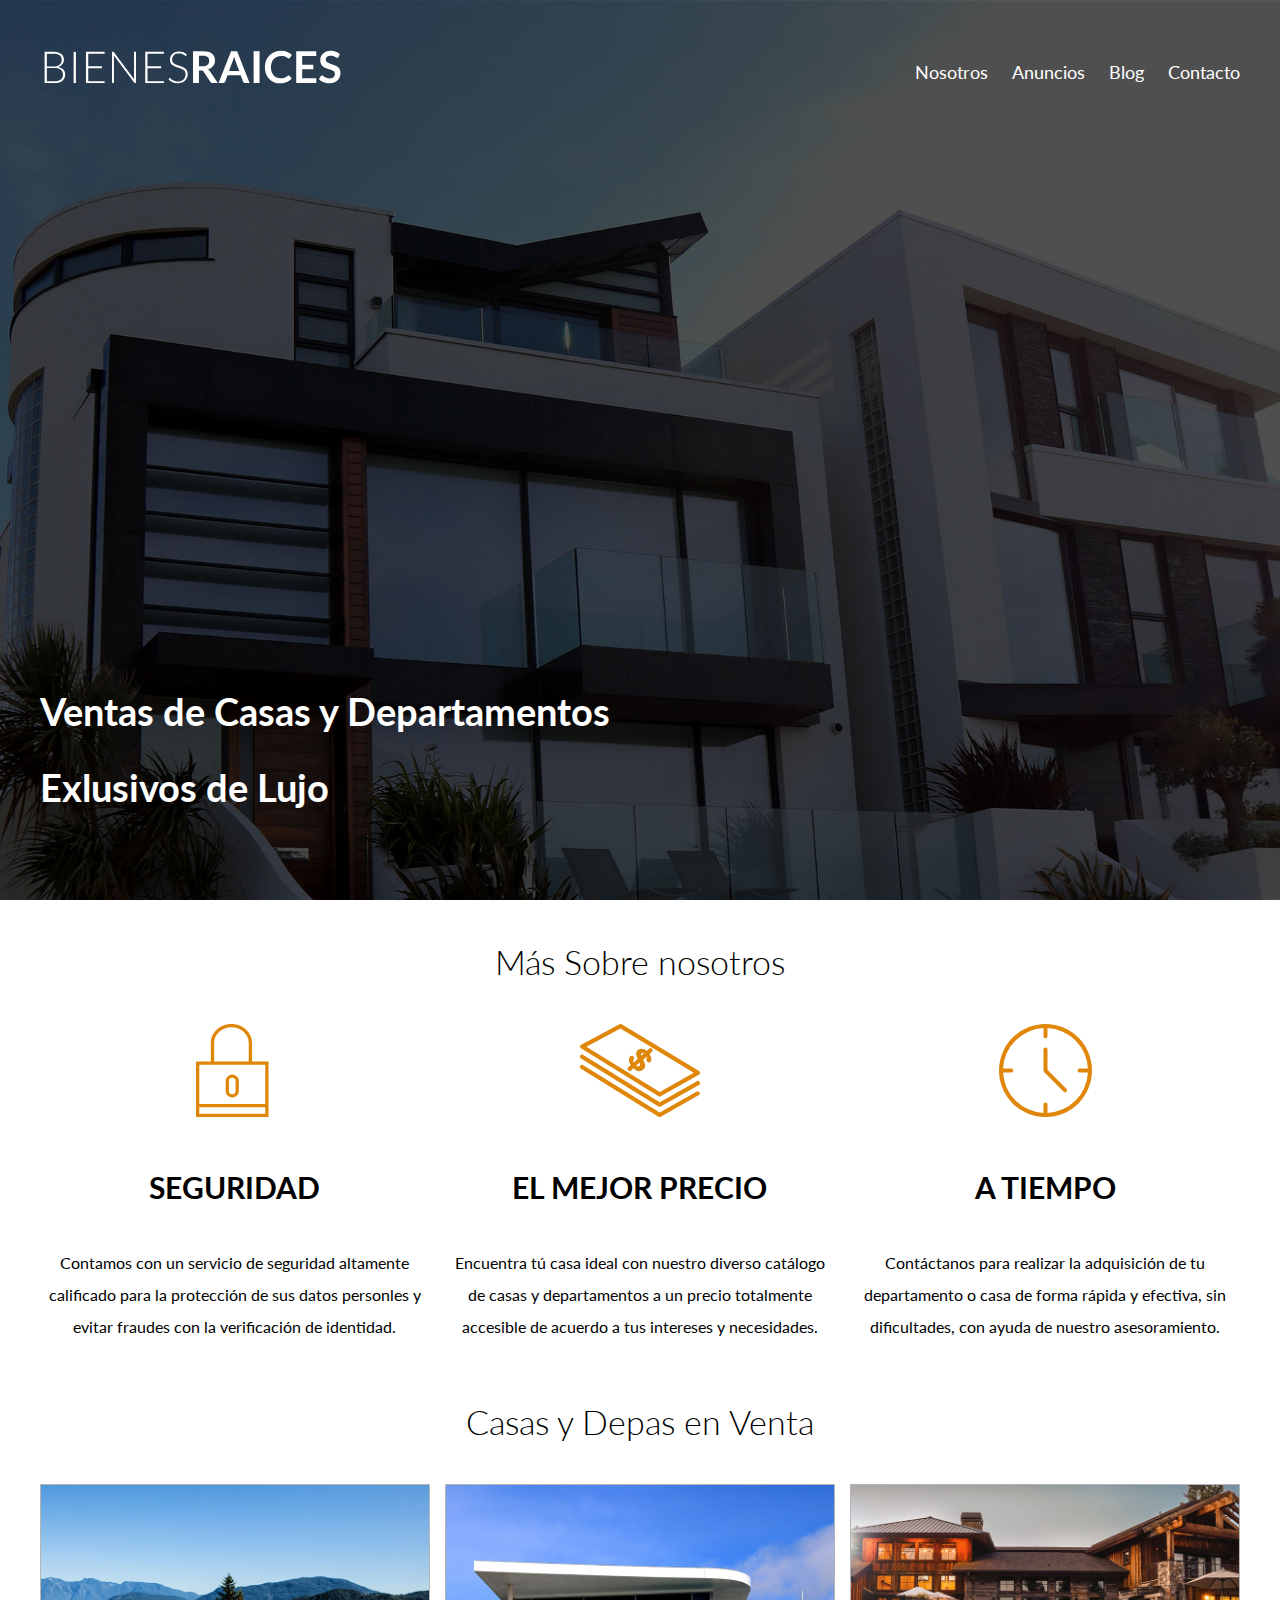
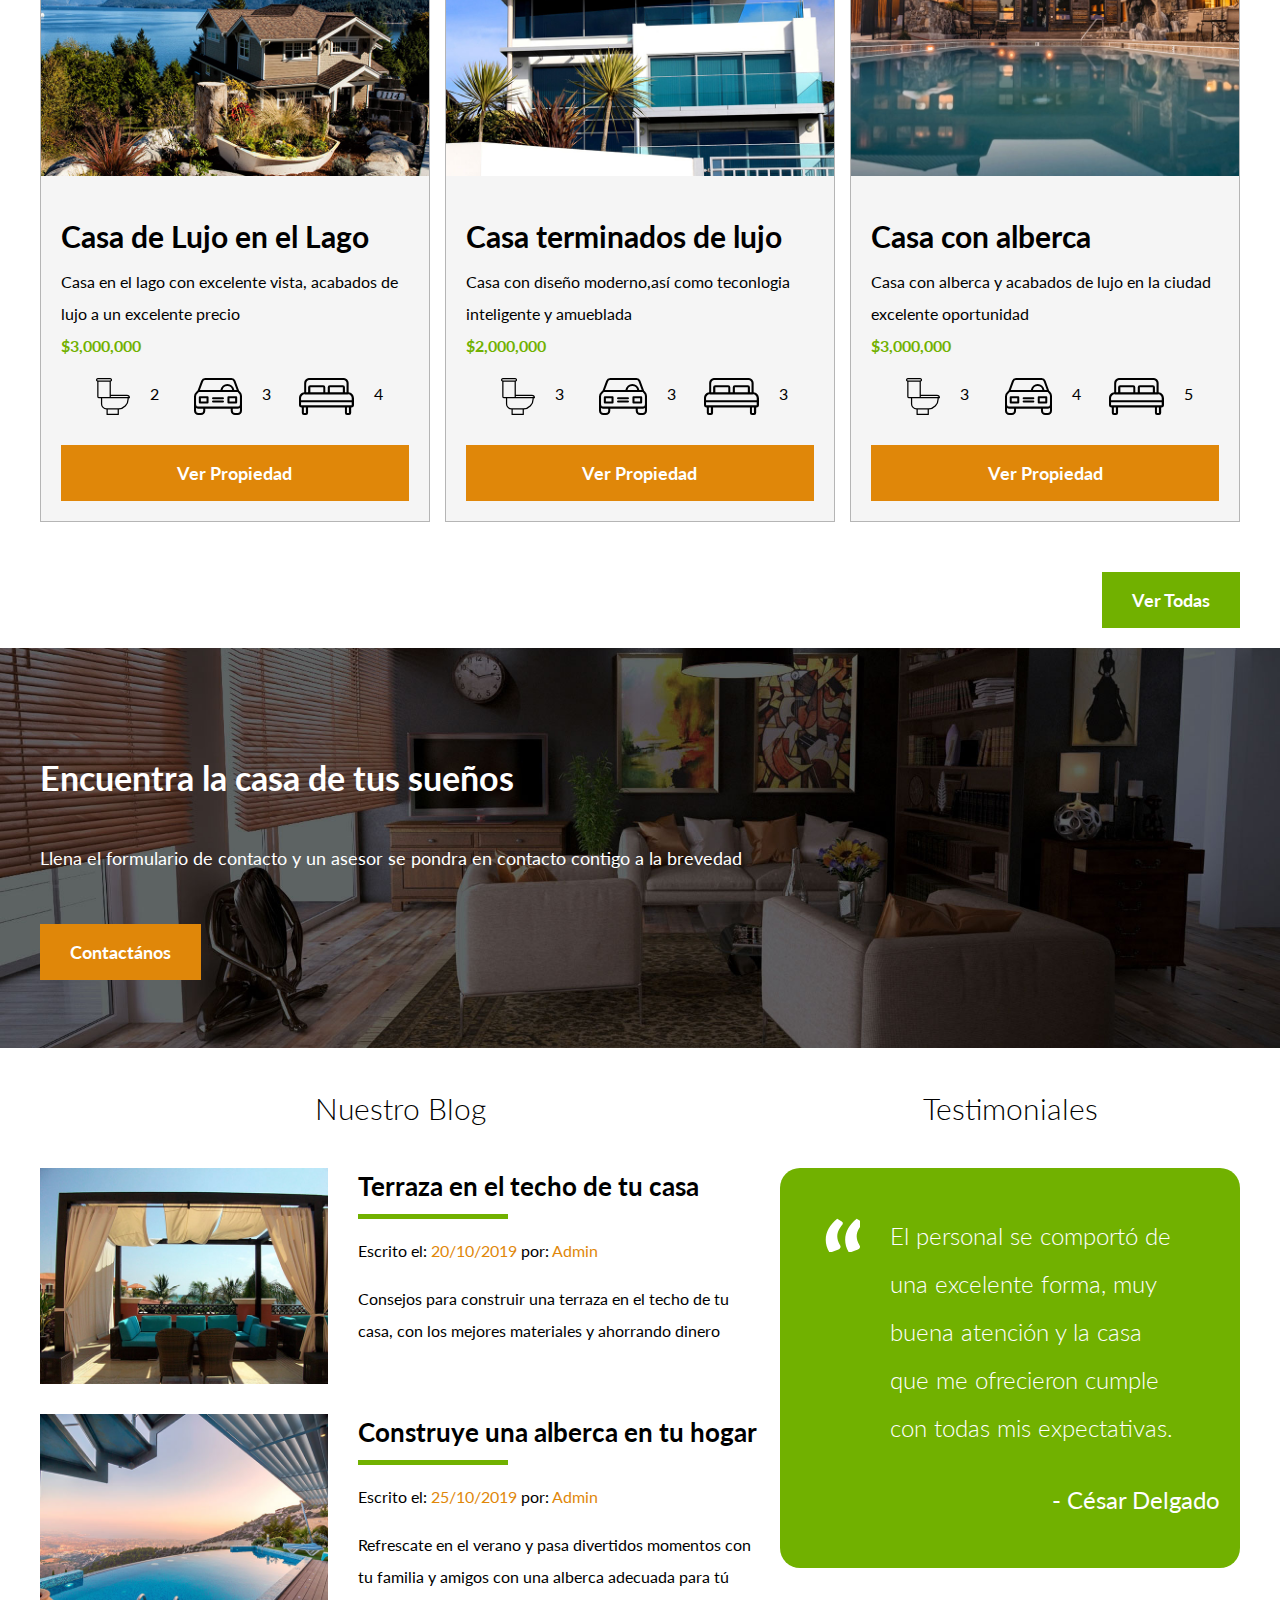
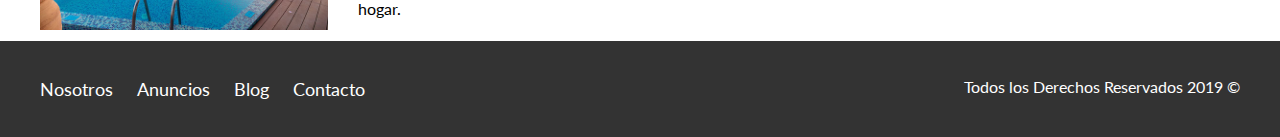
<file: index.html>
<!DOCTYPE html>
<html lang="en">

<head>
	<meta charset="UTF-8">
	<meta name="viewport" content="width=device-width, initial-scale=1.0">
	<meta http-equiv="X-UA-Compatible" content="ie=edge">
	<title>Bienes Raices</title>
	<link rel="preconnect" href="https://fonts.gstatic.com">
	<link href="https://fonts.googleapis.com/css2?family=Lato:wght@300;400;700;900&display=swap" rel="stylesheet">
	<link rel="stylesheet" href="css/normalize.css">
	<link rel="stylesheet" href="css/styles.css">
</head>

<body>

	<header class="site-header inicio">
		<div class="contenedor contenido-header">
			<div class="barra">
				<a href="index.html">
					<img src="img/logo.svg" alt="Logotipo de Bienes Raices">
				</a>

				<nav class="navegacion">
					<a href="nosotros.html">Nosotros</a>
					<a href="anuncios.html">Anuncios</a>
					<a href="blog.html">Blog</a>
					<a href="contacto.html">Contacto</a>
				</nav>
			</div>
			<h1>Ventas de Casas y Departamentos Exlusivos de Lujo</h1>
		</div> <!-- Contenedor -->
	</header>

	<section class="contenedor seccion">
		<h2 class="fw-300 centrar-texto">Más Sobre nosotros</h2>
		<div class="iconos-nosotros">
			<div class="icono">
				<img src="img/icono1.svg" alt="Icono Seguridad">
				<h3>Seguridad</h3>
				<p>Contamos con un servicio de seguridad altamente calificado para la protección de sus datos personles
					y evitar fraudes con la verificación de identidad.</p>
			</div>

			<div class="icono">
				<img src="img/icono2.svg" alt="Icono Mejor Precio">
				<h3>El mejor precio</h3>
				<p>Encuentra tú casa ideal con nuestro diverso catálogo de casas y departamentos a un precio totalmente
					accesible de acuerdo a tus intereses y necesidades.</p>
			</div>

			<div class="icono">
				<img src="img/icono3.svg" alt="Icono a Tiempo">
				<h3>A tiempo</h3>
				<p>Contáctanos para realizar la adquisición de tu departamento o casa de forma rápida y efectiva, sin
					dificultades, con ayuda de nuestro asesoramiento.</p>
			</div>
		</div>
	</section>

	<main class="seccion contenedor">
		<h2 class="fw-300 centrar-texto">Casas y Depas en Venta</h2>
		<div class="contenedor-anuncios">
			<div class="anuncio">
				<img src="img/anuncio1.jpg" alt="Anuncio casa en el lago">
				<div class="contenido-anuncio">
					<h3>Casa de Lujo en el Lago</h3>
					<p>Casa en el lago con excelente vista, acabados de lujo a un excelente precio</p>
					<p class="precio">$3,000,000</p>

					<ul class="iconos-caracteristicas">
						<li>
							<img src="img/icono_wc.svg" alt="icono wc">
							<p>2</p>
						</li>
						<li>
							<img src="img/icono_estacionamiento.svg" alt="icono autos">
							<p>3</p>
						</li>
						<li>
							<img src="img/icono_dormitorio.svg" alt="icono habitaciones">
							<p>4</p>
						</li>
					</ul>

					<a href="anuncio.html" class="boton boton-amarillo d-block">Ver Propiedad</a>
				</div>
			</div>

			<div class="anuncio">
				<img src="img/anuncio2.jpg" alt="Anuncio casa terminados de lujo">
				<div class="contenido-anuncio">
					<h3>Casa terminados de lujo</h3>
					<p>Casa con diseño moderno,así como teconlogia inteligente y amueblada</p>
					<p class="precio">$2,000,000</p>
					<ul class="iconos-caracteristicas">
						<li>
							<img src="img/icono_wc.svg" alt="icono wc">
							<p>3</p>
						</li>
						<li>
							<img src="img/icono_estacionamiento.svg" alt="icono autos">
							<p>3</p>
						</li>
						<li>
							<img src="img/icono_dormitorio.svg" alt="icono habitaciones">
							<p>3</p>
						</li>
					</ul>

					<a href="anuncio.html" class="boton boton-amarillo d-block">Ver Propiedad</a>
				</div>
			</div>

			<div class="anuncio">
				<img src="img/anuncio3.jpg" alt="Anuncio casa con alberca">
				<div class="contenido-anuncio">
					<h3>Casa con alberca</h3>
					<p>Casa con alberca y acabados de lujo en la ciudad excelente oportunidad</p>
					<p class="precio">$3,000,000</p>
					<ul class="iconos-caracteristicas">
						<li>
							<img src="img/icono_wc.svg" alt="icono wc">
							<p>3</p>
						</li>
						<li>
							<img src="img/icono_estacionamiento.svg" alt="icono autos">
							<p>4</p>
						</li>
						<li>
							<img src="img/icono_dormitorio.svg" alt="icono habitaciones">
							<p>5</p>
						</li>
					</ul>

					<a href="anuncio.html" class="boton boton-amarillo d-block">Ver Propiedad</a>
				</div>
			</div>
		</div>
		<div class="ver-todas">
			<a href="anuncios.html" class="boton boton-verde">Ver Todas</a>
		</div>
	</main>

	<section class="imagen-contacto">
		<div class="contenedor contenido-contacto">
			<h2>Encuentra la casa de tus sueños</h2>
			<p>Llena el formulario de contacto y un asesor se pondra en contacto contigo a la brevedad</p>
			<a href="contacto.html" class="boton boton-amarillo">Contactános</a>
		</div>
	</section>

	<div class="seccion-inferior contenedor">
		<section class="blog">
			<h3 class="centrar-texto fw-300">Nuestro Blog</h3>

			<article class="entrada-blog">
				<div class="imagen">
					<img src="img/blog1.jpg" alt="Entrada de blog">
				</div>
				<div class="texto-entrada">
					<a href="entrada.html">
						<h4>Terraza en el techo de tu casa</h4>
					</a>
					<p>Escrito el: <span> 20/10/2019 </span> por: <span> Admin </span> </p>
					<p>Consejos para construir una terraza en el techo de tu casa, con los mejores materiales y
						ahorrando dinero</p>
				</div>
			</article>

			<article class="entrada-blog">
				<div class="imagen">
					<img src="img/blog2.jpg" alt="Entrada de blog">
				</div>
				<div class="texto-entrada">
					<a href="entrada.html">
						<h4>Construye una alberca en tu hogar</h4>
					</a>
					<p>Escrito el: <span> 25/10/2019 </span> por: <span>Admin</span> </p>
					<p>Refrescate en el verano y pasa divertidos momentos con tu familia y amigos con una alberca
						adecuada para tú hogar.</p>
				</div>
			</article>
		</section>

		<section class="testimoniales">
			<h3 class="centrar-texto fw-300">Testimoniales</h3>
			<div class="testimonial">
				<blockquote>
					El personal se comportó de una excelente forma, muy buena atención y la casa que me ofrecieron
					cumple con todas mis expectativas.
				</blockquote>
				<p>- César Delgado</p>
			</div>
		</section>
	</div>

	<footer class="site-footer seccion">
		<div class="contenedor contenedor-footer">
			<nav class="navegacion">
				<a href="nosotros.html">Nosotros</a>
				<a href="anuncios.html">Anuncios</a>
				<a href="blog.html">Blog</a>
				<a href="contacto.html">Contacto</a>
			</nav>
			<p class="copy-right">Todos los Derechos Reservados 2019 &COPY;</p>
		</div>
	</footer>

</body>

</html>
</file>
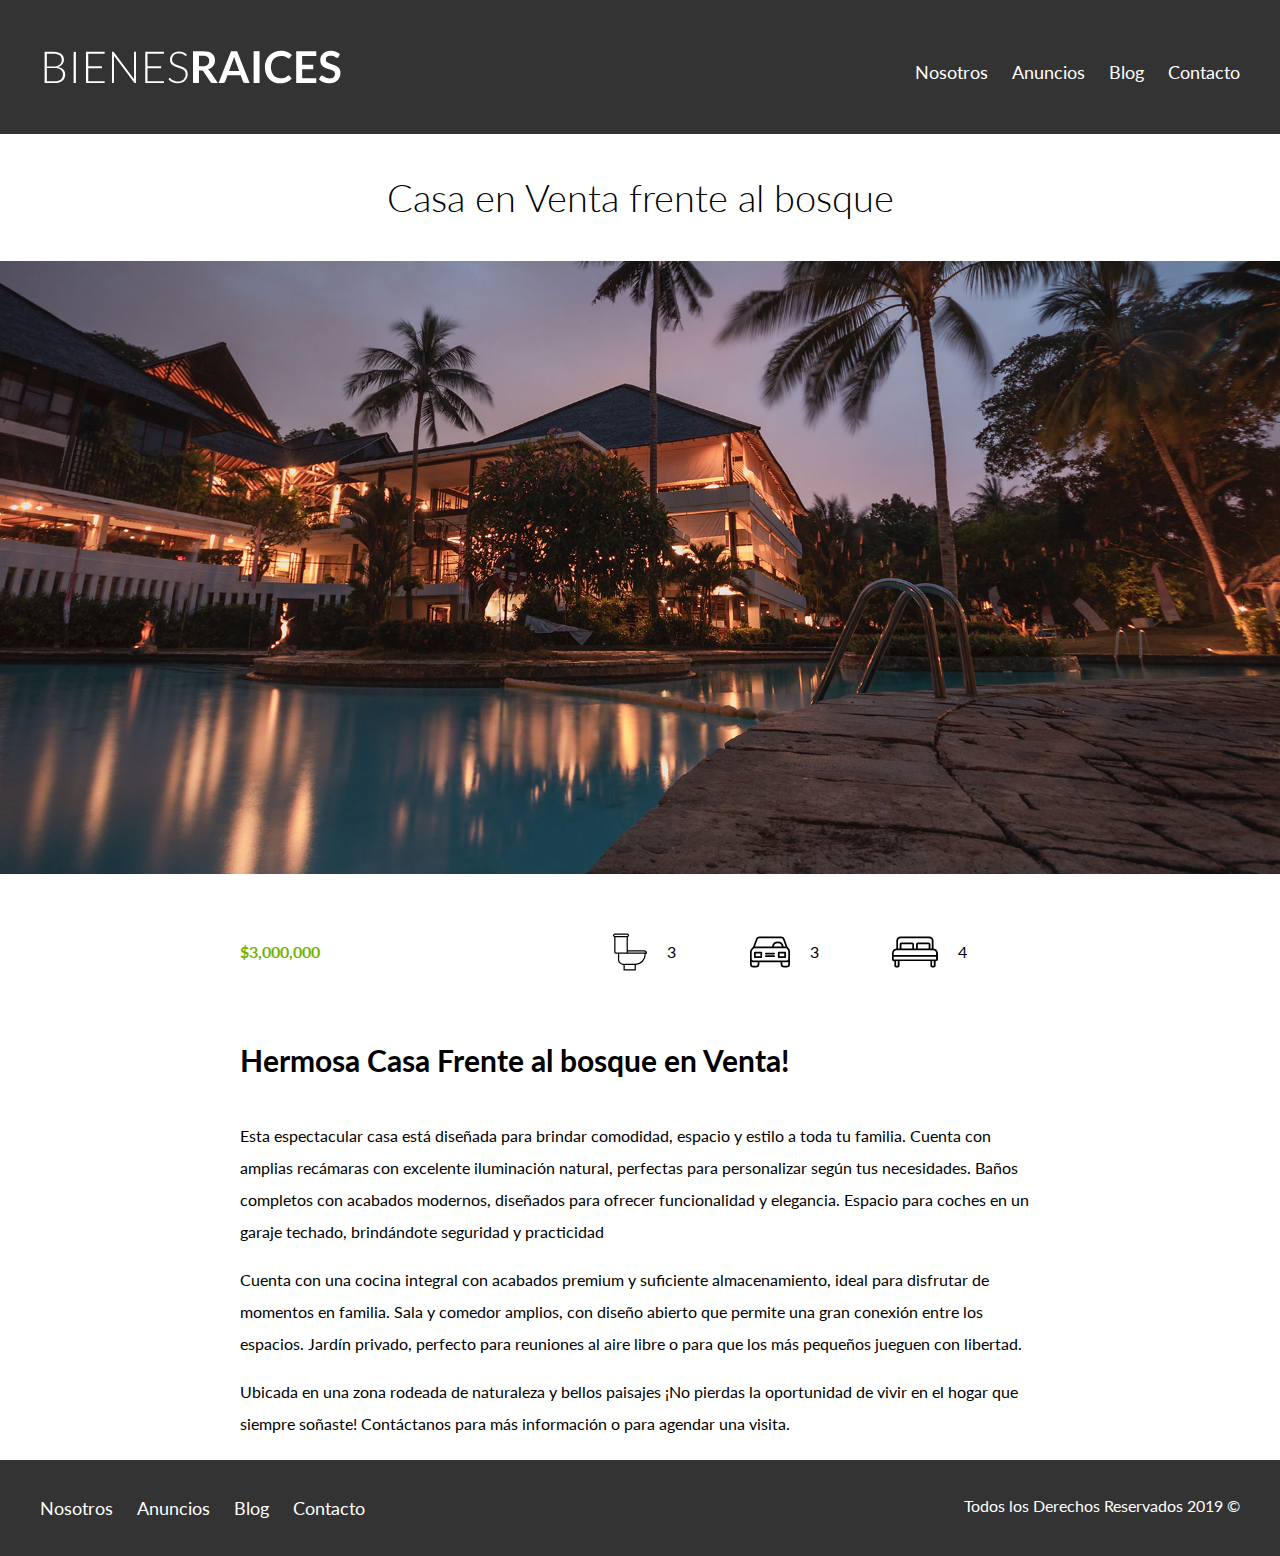
<file: anuncio.html>
<!DOCTYPE html>
<html lang="en">

<head>
	<meta charset="UTF-8">
	<meta name="viewport" content="width=device-width, initial-scale=1.0">
	<meta http-equiv="X-UA-Compatible" content="ie=edge">
	<title>Bienes Raices</title>
	<link rel="preconnect" href="https://fonts.gstatic.com">
	<link href="https://fonts.googleapis.com/css2?family=Lato:wght@300;400;700;900&display=swap" rel="stylesheet">
	<link rel="stylesheet" href="css/normalize.css">
	<link rel="stylesheet" href="css/styles.css">
</head>

<body>

	<header class="site-header">
		<div class="contenedor contenido-header">
			<div class="barra">
				<a href="index.html">
					<img src="img/logo.svg" alt="Logotipo de Bienes Raices">
				</a>

				<nav class="navegacion">
					<a href="nosotros.html">Nosotros</a>
					<a href="anuncios.html">Anuncios</a>
					<a href="blog.html">Blog</a>
					<a href="contacto.html">Contacto</a>
				</nav>
			</div>
		</div> <!-- Contenedor -->
	</header>

	<h1 class="fw-300 centrar-texto">Casa en Venta frente al bosque</h1>
	<img src="img/destacada.jpg" alt="Imagen Anuncio">

	<main class="contenedor seccion contenido-centrado">
		<div class="resumen-propiedad">
			<p class="precio">$3,000,000</p>
			<ul class="iconos-caracteristicas">
				<li>
					<img src="img/icono_wc.svg" alt="icono wc">
					<p>3</p>
				</li>
				<li>
					<img src="img/icono_estacionamiento.svg" alt="icono autos">
					<p>3</p>
				</li>
				<li>
					<img src="img/icono_dormitorio.svg" alt="icono habitaciones">
					<p>4</p>
				</li>
			</ul>
		</div> <!-- FIN de resumen-propiedad -->
		<H3>Hermosa Casa Frente al bosque en Venta!</H3>
		<p>
			Esta espectacular casa está diseñada para brindar comodidad, espacio y estilo a toda tu familia.
			Cuenta con amplias recámaras con excelente iluminación natural, perfectas para personalizar según tus
			necesidades. Baños completos con acabados modernos, diseñados para ofrecer funcionalidad y elegancia.
			Espacio para coches en un garaje techado, brindándote seguridad y practicidad
		</p>
		<p>
			Cuenta con una cocina integral con acabados premium y suficiente almacenamiento, ideal para disfrutar de
			momentos en familia. Sala y comedor amplios, con diseño abierto que permite una gran conexión entre los
			espacios. Jardín privado, perfecto para reuniones al aire libre o para que los más pequeños jueguen con
			libertad.
		</p>
		<p>Ubicada en una zona rodeada de naturaleza y bellos paisajes 
			¡No pierdas la oportunidad de vivir en el hogar que siempre soñaste! 
			Contáctanos para más información o para agendar una visita.</p>

	</main>

	<footer class="site-footer seccion">
		<div class="contenedor contenedor-footer">
			<nav class="navegacion">
				<a href="nosotros.html">Nosotros</a>
				<a href="anuncios.html">Anuncios</a>
				<a href="blog.html">Blog</a>
				<a href="contacto.html">Contacto</a>
			</nav>
			<p class="copy-right">Todos los Derechos Reservados 2019 &COPY;</p>
		</div>
	</footer>

</body>

</html>
</file>
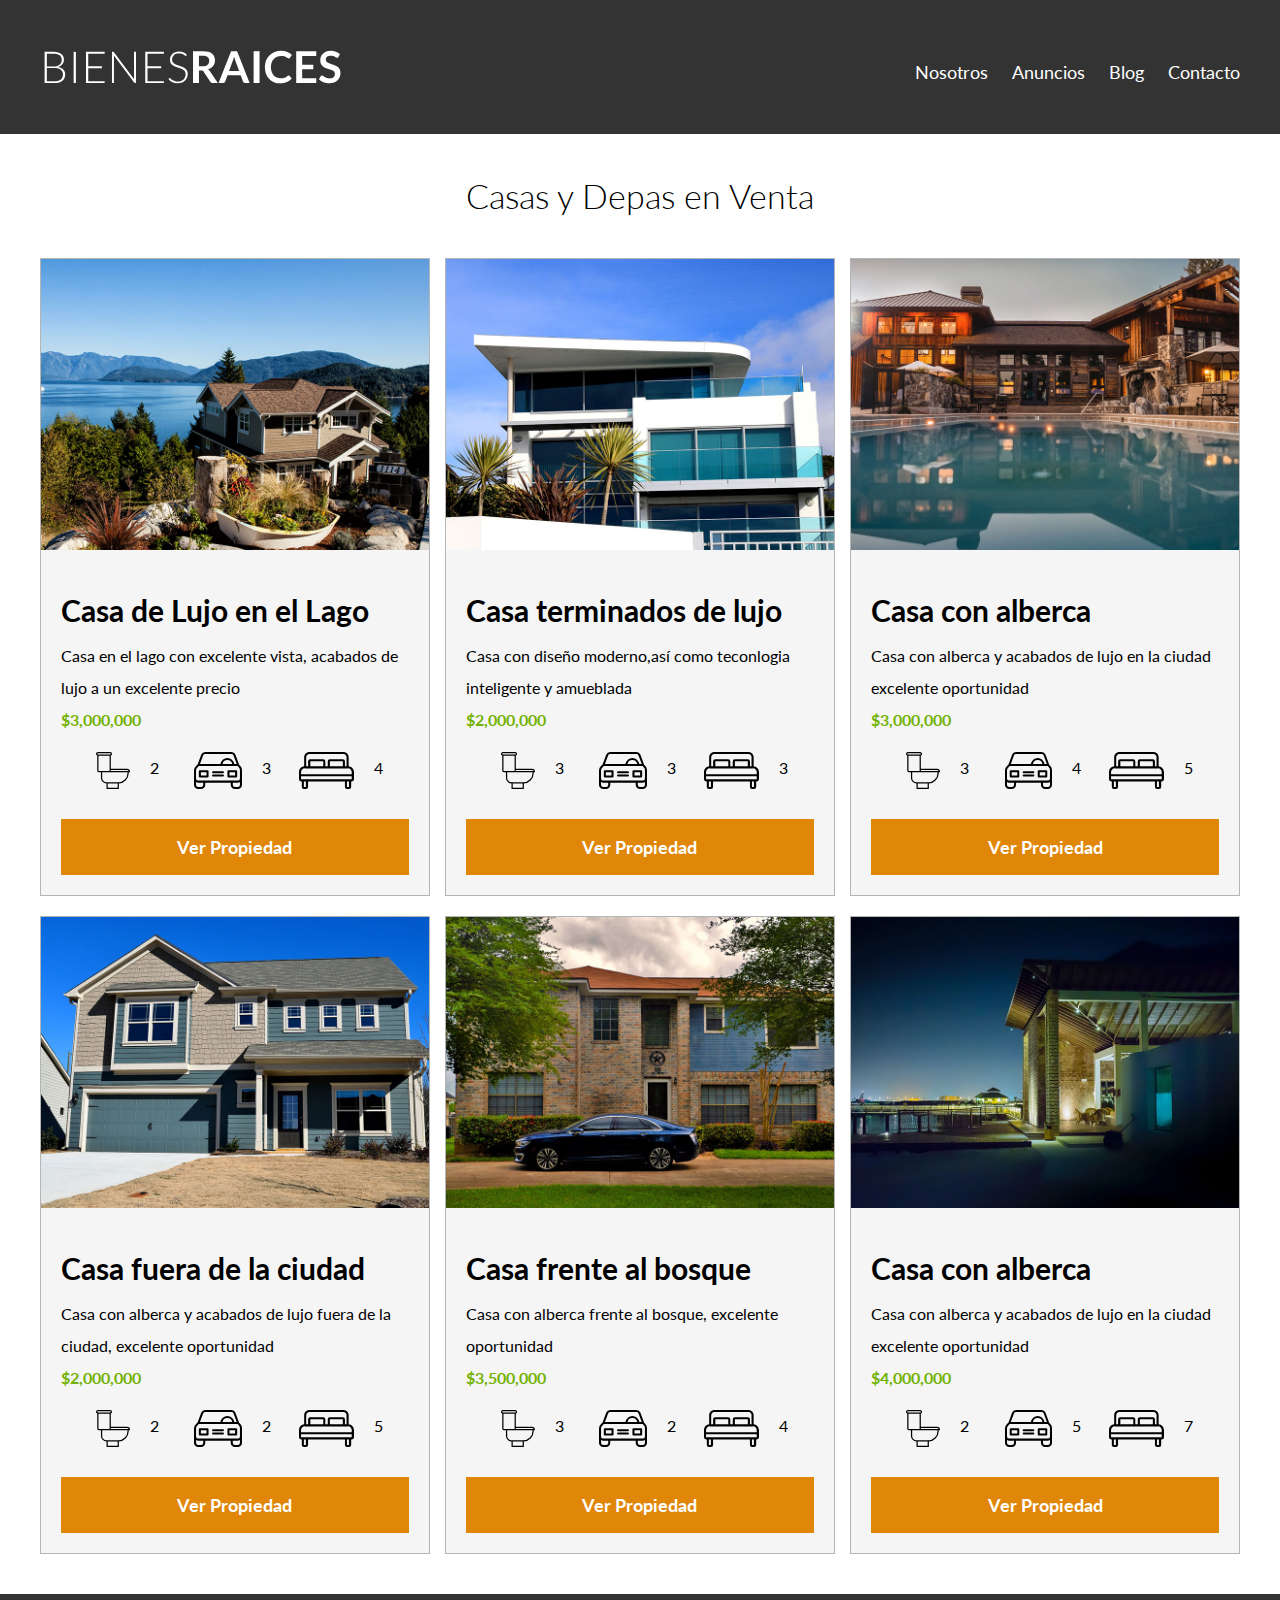
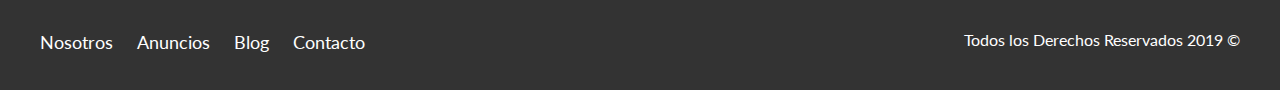
<file: anuncios.html>
<!DOCTYPE html>
<html lang="en">
<head>
	<meta charset="UTF-8">
	<meta name="viewport" content="width=device-width, initial-scale=1.0">
	<meta http-equiv="X-UA-Compatible" content="ie=edge">
	<title>Bienes Raices</title>
	<link rel="preconnect" href="https://fonts.gstatic.com">
	<link href="https://fonts.googleapis.com/css2?family=Lato:wght@300;400;700;900&display=swap" rel="stylesheet">
	<link rel="stylesheet" href="css/normalize.css">
	<link rel="stylesheet" href="css/styles.css">
</head>
<body>

	<header class="site-header">
		<div class="contenedor contenido-header">
			<div class="barra">
				<a href="index.html">
					<img src="img/logo.svg" alt="Logotipo de Bienes Raices">
				</a>

				<nav class="navegacion">
					<a href="nosotros.html">Nosotros</a>
					<a href="anuncios.html">Anuncios</a>
					<a href="blog.html">Blog</a>
					<a href="contacto.html">Contacto</a>
				</nav>
			</div>
		</div> <!-- Contenedor -->
	</header>

	<main class="seccion contenedor">
		<h2 class="fw-300 centrar-texto">Casas y Depas en Venta</h2>
		<div class="contenedor-anuncios">
			<div class="anuncio">
				<img src="img/anuncio1.jpg" alt="Anuncio casa en el lago">
				<div class="contenido-anuncio">
					<h3>Casa de Lujo en el Lago</h3>
					<p>Casa en el lago con excelente vista, acabados de lujo a un excelente precio</p>
					<p class="precio">$3,000,000</p>
					
					<ul class="iconos-caracteristicas">
						<li>
							<img src="img/icono_wc.svg" alt="icono wc">
							<p>2</p>
						</li>
						<li>
							<img src="img/icono_estacionamiento.svg" alt="icono autos">
							<p>3</p>
						</li>
						<li>
							<img src="img/icono_dormitorio.svg" alt="icono habitaciones">
							<p>4</p>
						</li>
					</ul>

					<a href="anuncio.html" class="boton boton-amarillo d-block">Ver Propiedad</a>
				</div>
			</div>

			<div class="anuncio">
				<img src="img/anuncio2.jpg" alt="Anuncio casa terminados de lujo">
				<div class="contenido-anuncio">
					<h3>Casa terminados de lujo</h3>
					<p>Casa con diseño moderno,así como teconlogia inteligente y amueblada</p>
					<p class="precio">$2,000,000</p>
					<ul class="iconos-caracteristicas">
						<li>
							<img src="img/icono_wc.svg" alt="icono wc">
							<p>3</p>
						</li>
						<li>
							<img src="img/icono_estacionamiento.svg" alt="icono autos">
							<p>3</p>
						</li>
						<li>
							<img src="img/icono_dormitorio.svg" alt="icono habitaciones">
							<p>3</p>
						</li>
					</ul>

					<a href="anuncio.html" class="boton boton-amarillo d-block">Ver Propiedad</a>
				</div>
			</div>

			<div class="anuncio">
				<img src="img/anuncio3.jpg" alt="Anuncio casa con alberca">
				<div class="contenido-anuncio">
					<h3>Casa con alberca</h3>
					<p>Casa con alberca y acabados de lujo en la ciudad excelente oportunidad</p>
					<p class="precio">$3,000,000</p>
					<ul class="iconos-caracteristicas">
						<li>
							<img src="img/icono_wc.svg" alt="icono wc">
							<p>3</p>
						</li>
						<li>
							<img src="img/icono_estacionamiento.svg" alt="icono autos">
							<p>4</p>
						</li>
						<li>
							<img src="img/icono_dormitorio.svg" alt="icono habitaciones">
							<p>5</p>
						</li>
					</ul>

					<a href="anuncio.html" class="boton boton-amarillo d-block">Ver Propiedad</a>
				</div> <!-- Fin del contenido Anuncio -->
			</div> <!-- FIN del Anuncio -->

			<div class="anuncio">
				<img src="img/anuncio4.jpg" alt="Anuncio casa con alberca">
				<div class="contenido-anuncio">
					<h3>Casa fuera de la ciudad</h3>
					<p>Casa con alberca y acabados de lujo fuera de la ciudad, excelente oportunidad</p>
					<p class="precio">$2,000,000</p>
					<ul class="iconos-caracteristicas">
						<li>
							<img src="img/icono_wc.svg" alt="icono wc">
							<p>2</p>
						</li>
						<li>
							<img src="img/icono_estacionamiento.svg" alt="icono autos">
							<p>2</p>
						</li>
						<li>
							<img src="img/icono_dormitorio.svg" alt="icono habitaciones">
							<p>5</p>
						</li>
					</ul>
					<a href="anuncio.html" class="boton boton-amarillo d-block">Ver Propiedad</a>
				</div> <!-- Fin del contenido Anuncio -->
			</div> <!-- FIN del Anuncio -->

			<div class="anuncio">
				<img src="img/anuncio5.jpg" alt="Anuncio casa con alberca">
				<div class="contenido-anuncio">
					<h3>Casa frente al bosque</h3>
					<p>Casa con alberca frente al bosque, excelente oportunidad</p>
					<p class="precio">$3,500,000</p>
					<ul class="iconos-caracteristicas">
						<li>
							<img src="img/icono_wc.svg" alt="icono wc">
							<p>3</p>
						</li>
						<li>
							<img src="img/icono_estacionamiento.svg" alt="icono autos">
							<p>2</p>
						</li>
						<li>
							<img src="img/icono_dormitorio.svg" alt="icono habitaciones">
							<p>4</p>
						</li>
					</ul>

					<a href="anuncio.html" class="boton boton-amarillo d-block">Ver Propiedad</a>
				</div> <!-- Fin del contenido Anuncio -->
			</div> <!-- FIN del Anuncio -->

			<div class="anuncio">
				<img src="img/anuncio6.jpg" alt="Anuncio casa con alberca">
				<div class="contenido-anuncio">
					<h3>Casa con alberca</h3>
					<p>Casa con alberca y acabados de lujo en la ciudad excelente oportunidad</p>
					<p class="precio">$4,000,000</p>
					<ul class="iconos-caracteristicas">
						<li>
							<img src="img/icono_wc.svg" alt="icono wc">
							<p>2</p>
						</li>
						<li>
							<img src="img/icono_estacionamiento.svg" alt="icono autos">
							<p>5</p>
						</li>
						<li>
							<img src="img/icono_dormitorio.svg" alt="icono habitaciones">
							<p>7</p>
						</li>
					</ul>

					<a href="anuncio.html" class="boton boton-amarillo d-block">Ver Propiedad</a>
				</div> <!-- Fin del contenido Anuncio -->
			</div> <!-- FIN del Anuncio -->

		</div> <!-- FIN del contenedor de Anuncios -->
	</main>

	<footer class="site-footer seccion">
		<div class="contenedor contenedor-footer">
			<nav class="navegacion">
				<a href="nosotros.html">Nosotros</a>
				<a href="anuncios.html">Anuncios</a>
				<a href="blog.html">Blog</a>
				<a href="contacto.html">Contacto</a>
			</nav>
			<p class="copy-right">Todos los Derechos Reservados 2019 &COPY;</p>
		</div>
	</footer>
	
</body>
</html>
</file>
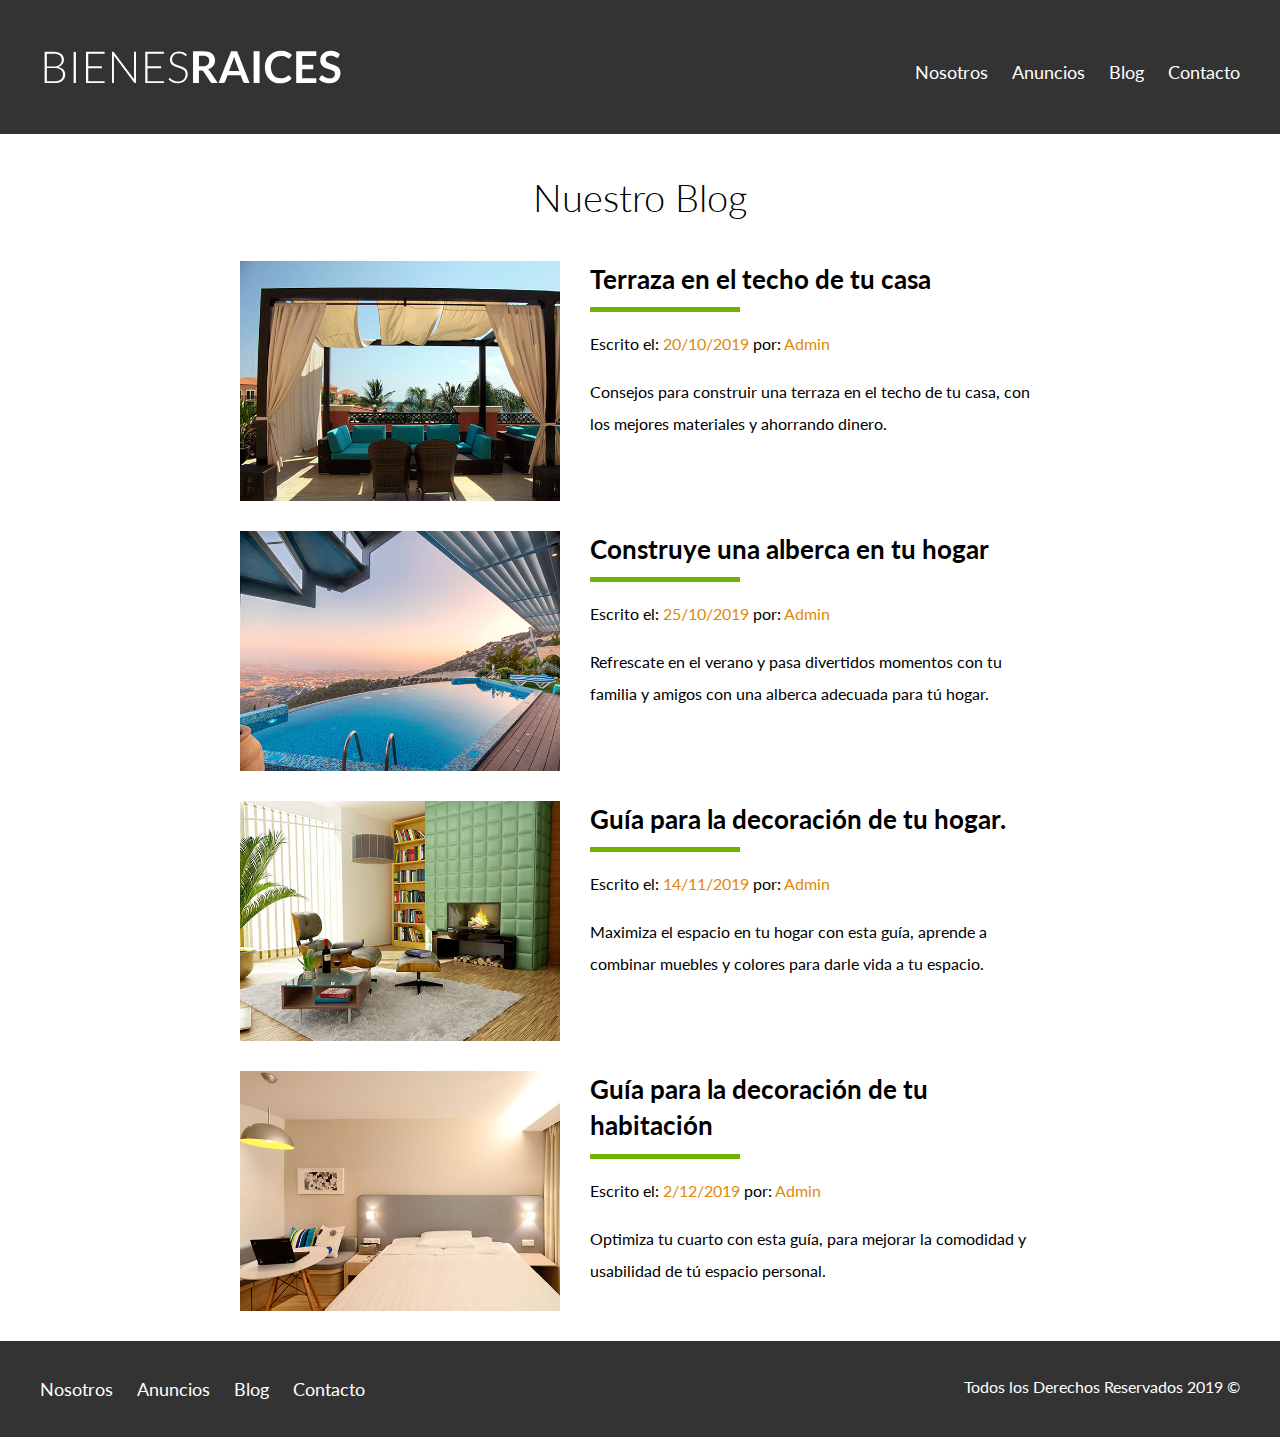
<file: blog.html>
<!DOCTYPE html>
<html lang="en">

<head>
	<meta charset="UTF-8">
	<meta name="viewport" content="width=device-width, initial-scale=1.0">
	<meta http-equiv="X-UA-Compatible" content="ie=edge">
	<title>Bienes Raices</title>
	<link rel="preconnect" href="https://fonts.gstatic.com">
	<link href="https://fonts.googleapis.com/css2?family=Lato:wght@300;400;700;900&display=swap" rel="stylesheet">
	<link rel="stylesheet" href="css/normalize.css">
	<link rel="stylesheet" href="css/styles.css">
</head>

<body>

	<header class="site-header">
		<div class="contenedor contenido-header">
			<div class="barra">
				<a href="index.html">
					<img src="img/logo.svg" alt="Logotipo de Bienes Raices">
				</a>

				<nav class="navegacion">
					<a href="nosotros.html">Nosotros</a>
					<a href="anuncios.html">Anuncios</a>
					<a href="blog.html">Blog</a>
					<a href="contacto.html">Contacto</a>
				</nav>
			</div>
		</div> <!-- Contenedor -->
	</header>

	<main class="contenedor seccion contenido-centrado">
		<h1 class="fw-300 centrar-texto">Nuestro Blog</h1>

		<article class="entrada-blog">
			<div class="imagen">
				<img src="img/blog1.jpg" alt="Entrada de blog">
			</div>
			<div class="texto-entrada">
				<a href="entrada.html">
					<h4>Terraza en el techo de tu casa</h4>
				</a>
				<p>Escrito el: <span> 20/10/2019 </span> por: <span> Admin </span> </p>
				<p>Consejos para construir una terraza en el techo de tu casa, con los mejores materiales y ahorrando
					dinero.</p>
			</div>
		</article>

		<article class="entrada-blog">
			<div class="imagen">
				<img src="img/blog2.jpg" alt="Entrada de blog">
			</div>
			<div class="texto-entrada">
				<a href="entrada.html">
					<h4>Construye una alberca en tu hogar</h4>
				</a>
				<p>Escrito el: <span> 25/10/2019 </span> por: <span>Admin</span> </p>
				<p>Refrescate en el verano y pasa divertidos momentos con tu familia y amigos con una alberca adecuada
				para tú hogar.</p>
			</div>
		</article>

		<article class="entrada-blog">
			<div class="imagen">
				<img src="img/blog3.jpg" alt="Entrada de blog">
			</div>
			<div class="texto-entrada">
				<a href="entrada.html">
					<h4>Guía para la decoración de tu hogar.</h4>
				</a>
				<p>Escrito el: <span> 14/11/2019 </span> por: <span>Admin</span> </p>
				<p>Maximiza el espacio en tu hogar con esta guía, aprende a combinar muebles y colores
				para darle vida a tu espacio.</p>
			</div>
		</article>

		<article class="entrada-blog">
			<div class="imagen">
				<img src="img/blog4.jpg" alt="Entrada de blog">
			</div>
			<div class="texto-entrada">
				<a href="entrada.html">
					<h4>Guía para la decoración de tu habitación</h4>
				</a>
				<p>Escrito el: <span> 2/12/2019 </span> por: <span>Admin</span> </p>
				<p>Optimiza tu cuarto con esta guía, para mejorar la comodidad y usabilidad de tú espacio personal.</p>
			</div>
		</article>



	</main>

	<footer class="site-footer seccion">
		<div class="contenedor contenedor-footer">
			<nav class="navegacion">
				<a href="nosotros.html">Nosotros</a>
				<a href="anuncios.html">Anuncios</a>
				<a href="blog.html">Blog</a>
				<a href="contacto.html">Contacto</a>
			</nav>
			<p class="copy-right">Todos los Derechos Reservados 2019 &COPY;</p>
		</div>
	</footer>

</body>

</html>
</file>
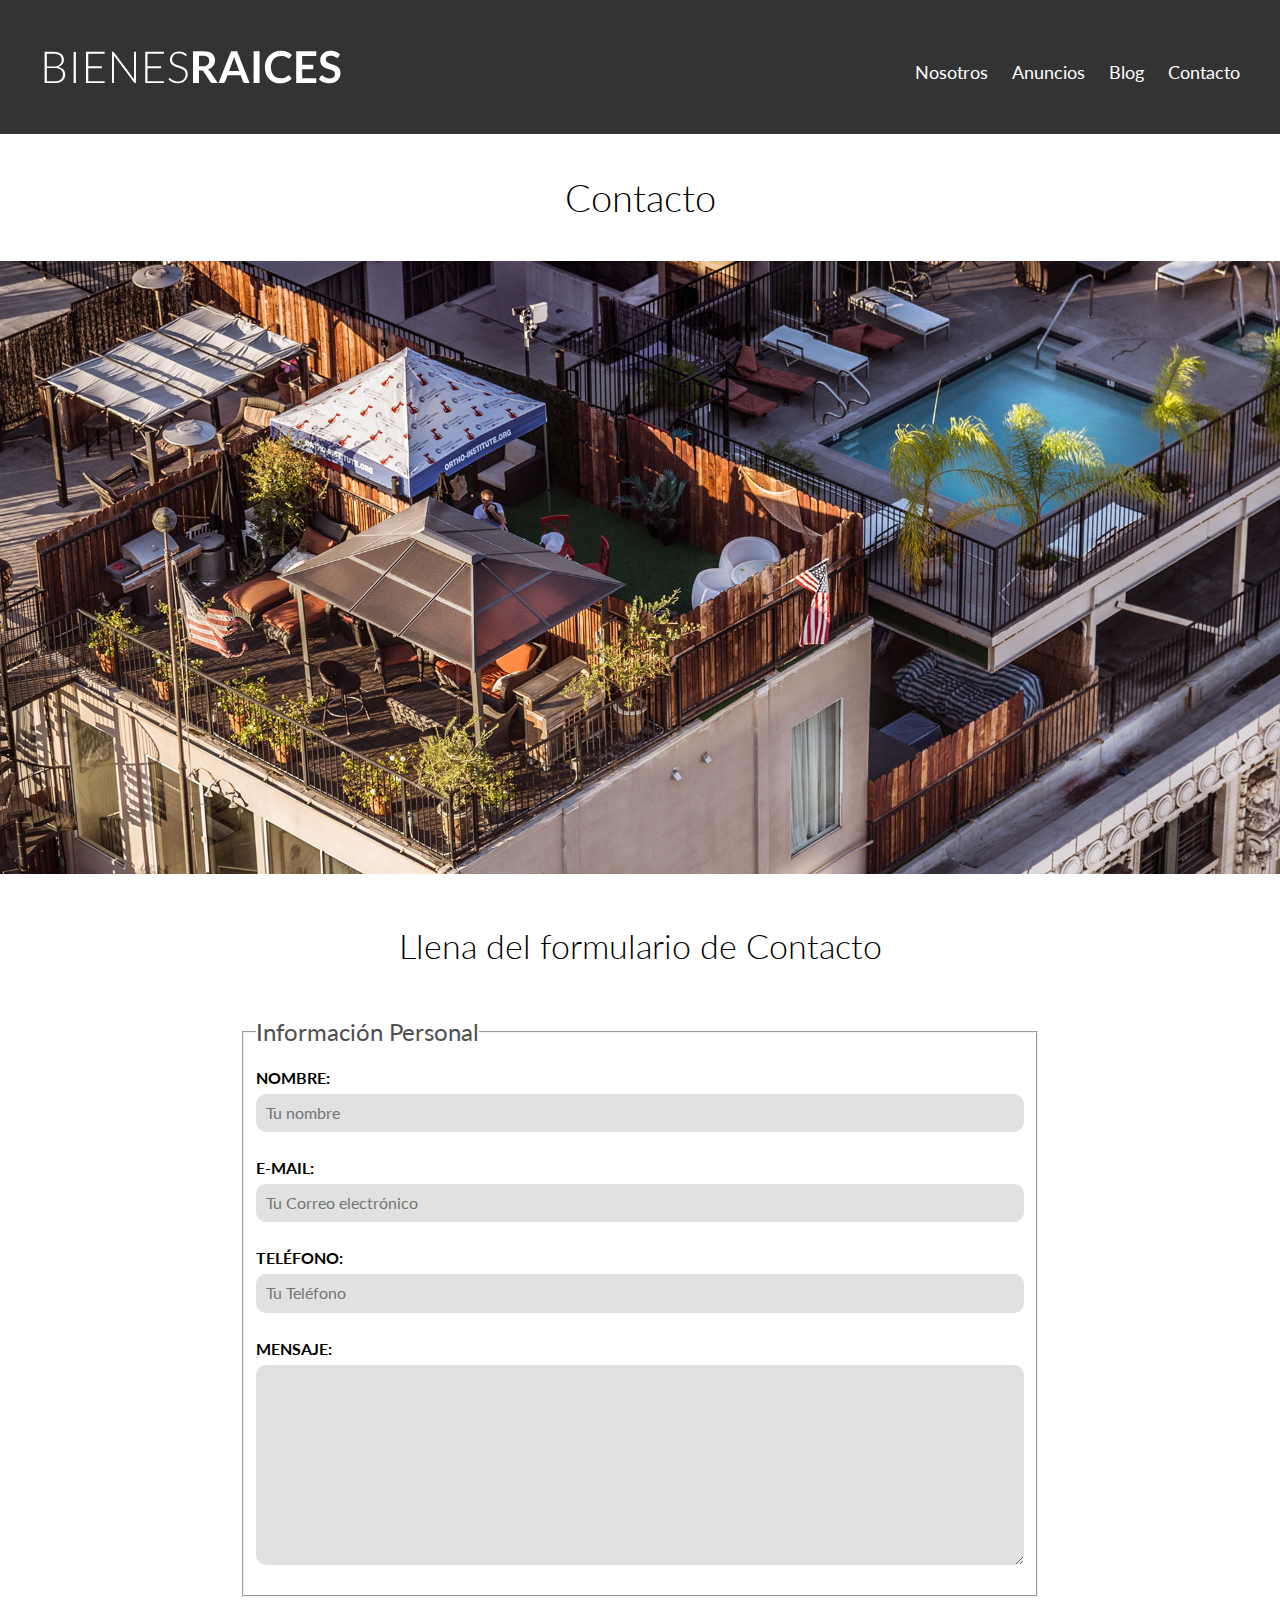
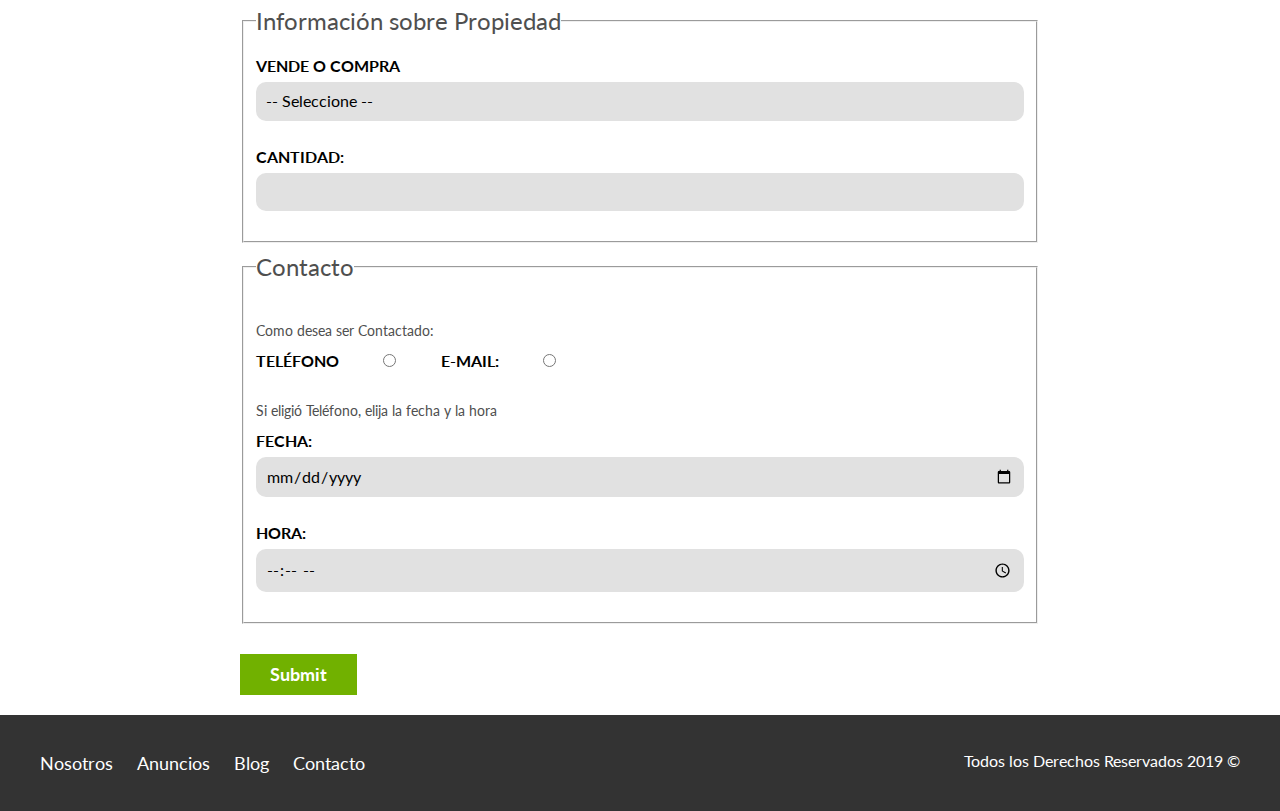
<file: contacto.html>
<!DOCTYPE html>
<html lang="en">
<head>
	<meta charset="UTF-8">
	<meta name="viewport" content="width=device-width, initial-scale=1.0">
	<meta http-equiv="X-UA-Compatible" content="ie=edge">
	<title>Bienes Raices</title>
	<link rel="preconnect" href="https://fonts.gstatic.com">
	<link href="https://fonts.googleapis.com/css2?family=Lato:wght@300;400;700;900&display=swap" rel="stylesheet">
	<link rel="stylesheet" href="css/normalize.css">
	<link rel="stylesheet" href="css/styles.css">
</head>
<body>

	<header class="site-header">
		<div class="contenedor contenido-header">
			<div class="barra">
				<a href="index.html">
					<img src="img/logo.svg" alt="Logotipo de Bienes Raices">
				</a>

				<nav class="navegacion">
					<a href="nosotros.html">Nosotros</a>
					<a href="anuncios.html">Anuncios</a>
					<a href="blog.html">Blog</a>
					<a href="contacto.html">Contacto</a>
				</nav>
			</div>
		</div> <!-- Contenedor -->
	</header>

	<h1 class="fw-300 centrar-texto">Contacto</h1>
	<img src="img/destacada3.jpg" alt="Imagen Principal Contacto">

	<main class="contenedor seccion contenido-centrado">
		<h2 class="fw-300 centrar-texto">Llena del formulario de Contacto</h2>
		<form class="contacto" action="">
			<fieldset>
				<legend>Información Personal</legend>
				<label for="nombre">Nombre:</label>
				<input type="text" id="nombre" placeholder="Tu nombre">

				<label for="email">E-mail:</label>
				<input type="email" id="email" placeholder="Tu Correo electrónico" required>

				<label for="telefono">Teléfono: </label>
				<input type="tel" id="telefono" placeholder="Tu Teléfono" required>

				<label for="mensaje">Mensaje: </label>
				<textarea id="mensaje"></textarea>
			</fieldset>

			<fieldset>
				<legend>Información sobre Propiedad</legend>

				<label for="opciones">Vende o compra</label>
				<select id="opciones">
					<option value="" disabled selected>-- Seleccione --</option>
					<option value="Compra">Compra</option>
					<option value="Vende">Vende</option>
				</select>

				<label for="cantidad">Cantidad: </label>
				<input type="number" id="cantidad" min="0" max="100" step="5">
			</fieldset>

			<fieldset>
				<legend>Contacto</legend>

				<p>Como desea ser Contactado: </p>
				<div class="forma-contacto">
					<label for="telephone">Teléfono</label>
					<input type="radio" name="contacto" value="telefono" id="telephone">

					<label for="correo">E-mail: </label>
					<input type="radio" name="contacto" value="correo" id="correo">				
				</div>

				<p>Si eligió Teléfono, elija la fecha y la hora</p>
				
				
				<label for="fecha">Fecha:</label>
                <input type="date" id="fecha">

				<label for="hora">Hora:</label>
                <input type="time" id="hora" min="09:00" max="18:00">

			</fieldset>

			<input type="submit" class="boton boton-verde ">

		</form>

	</main>

	<footer class="site-footer seccion">
		<div class="contenedor contenedor-footer">
			<nav class="navegacion">
				<a href="nosotros.html">Nosotros</a>
				<a href="anuncios.html">Anuncios</a>
				<a href="blog.html">Blog</a>
				<a href="contacto.html">Contacto</a>
			</nav>
			<p class="copy-right">Todos los Derechos Reservados 2019 &COPY;</p>
		</div>
	</footer>
	
</body>
</html>
</file>
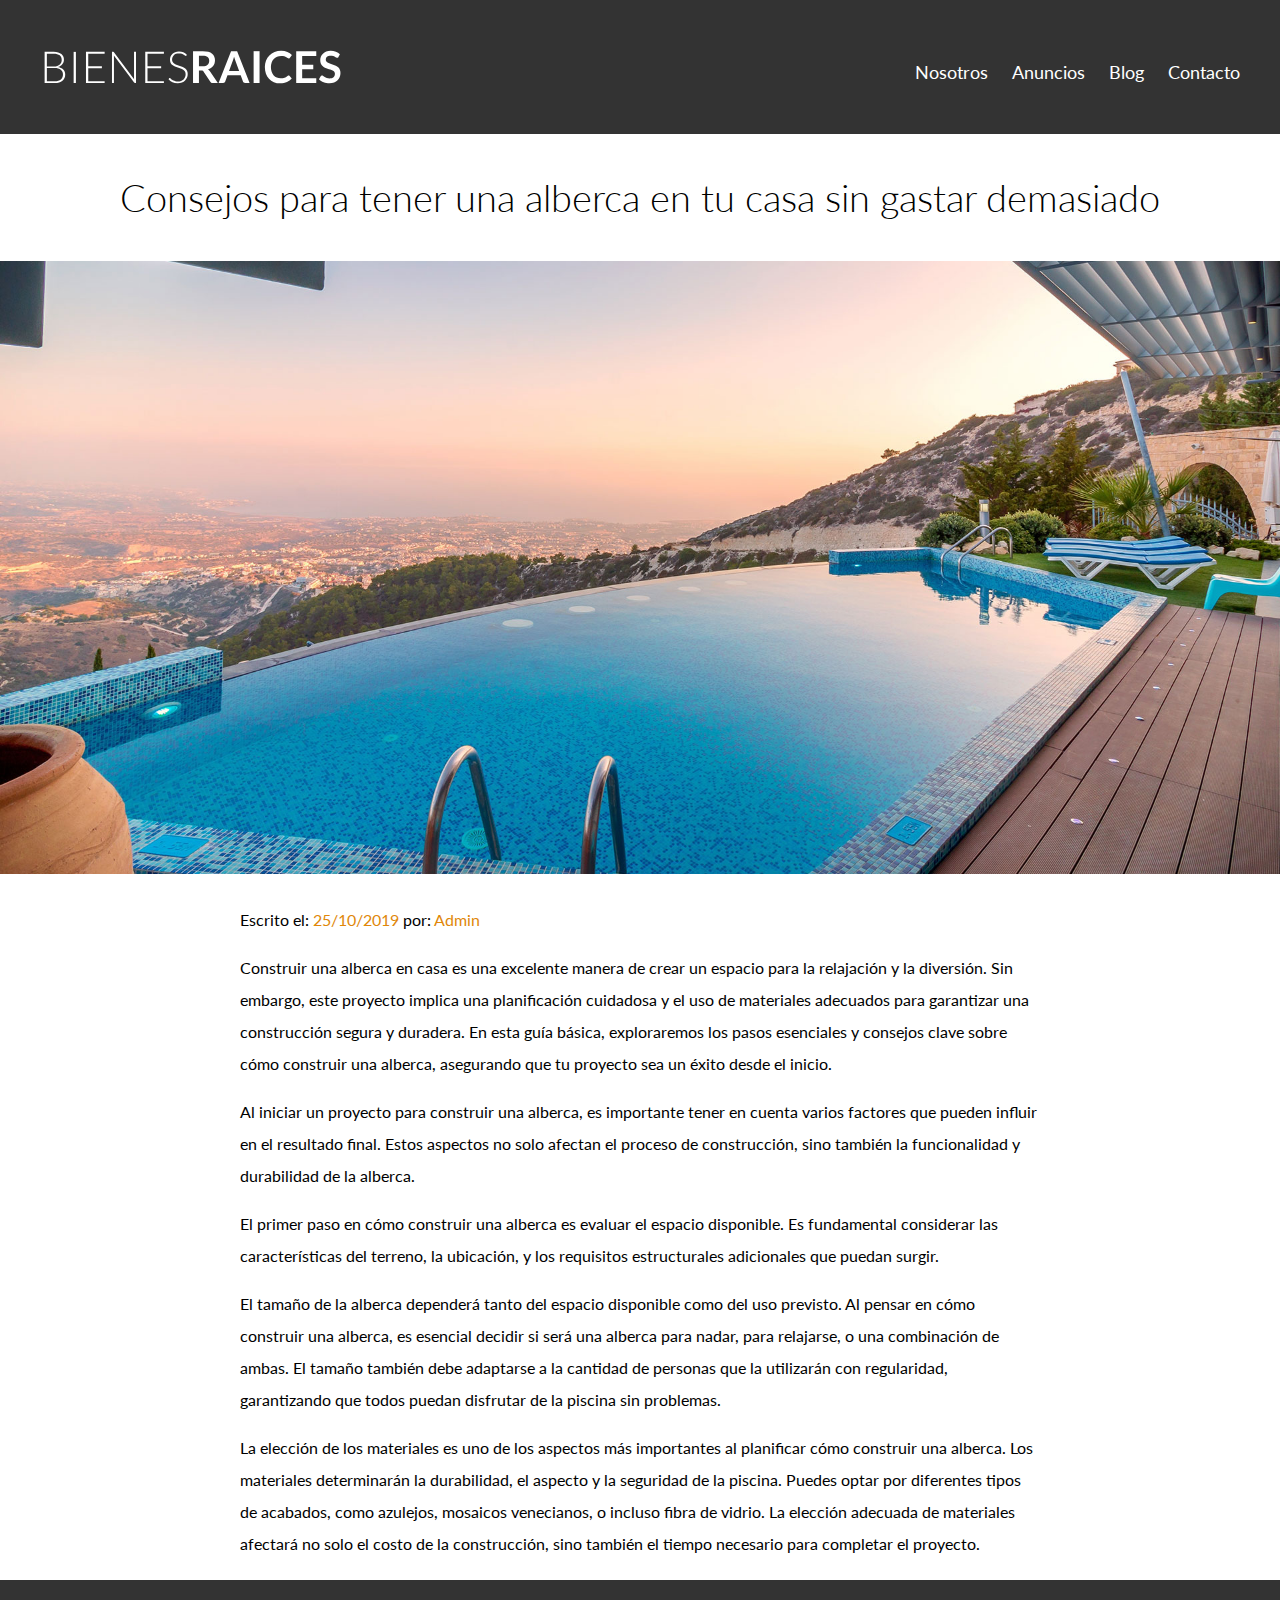
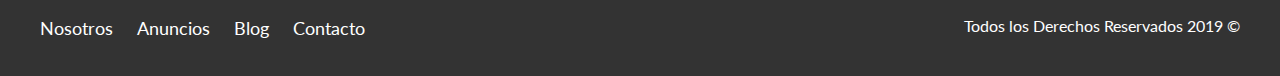
<file: entrada.html>
<!DOCTYPE html>
<html lang="en">

<head>
	<meta charset="UTF-8">
	<meta name="viewport" content="width=device-width, initial-scale=1.0">
	<meta http-equiv="X-UA-Compatible" content="ie=edge">
	<title>Bienes Raices</title>
	<link rel="preconnect" href="https://fonts.gstatic.com">
	<link href="https://fonts.googleapis.com/css2?family=Lato:wght@300;400;700;900&display=swap" rel="stylesheet">
	<link rel="stylesheet" href="css/normalize.css">
	<link rel="stylesheet" href="css/styles.css">
</head>

<body>

	<header class="site-header">
		<div class="contenedor contenido-header">
			<div class="barra">
				<a href="index.html">
					<img src="img/logo.svg" alt="Logotipo de Bienes Raices">
				</a>

				<nav class="navegacion">
					<a href="nosotros.html">Nosotros</a>
					<a href="anuncios.html">Anuncios</a>
					<a href="blog.html">Blog</a>
					<a href="contacto.html">Contacto</a>
				</nav>
			</div>
		</div> <!-- Contenedor -->
	</header>

	<h1 class="fw-300 centrar-texto">Consejos para tener una alberca en tu casa sin gastar demasiado</h1>
	<img src="img/destacada2.jpg" alt="Imagen Principal">

	<main class="contenedor seccion contenido-centrado texto-entrada">

		<p>Escrito el: <span> 25/10/2019 </span> por: <span>Admin</span> </p>

		<p>Construir una alberca en casa es una excelente manera de crear un espacio para la relajación y la diversión.
			Sin embargo, este proyecto implica una planificación cuidadosa y el uso de materiales adecuados para
			garantizar una construcción segura y duradera. En esta guía básica, exploraremos los pasos esenciales y
			consejos clave sobre cómo construir una alberca, asegurando que tu proyecto sea un éxito desde el inicio.
		</p>

		<p>Al iniciar un proyecto para construir una alberca, es importante tener en cuenta varios factores que pueden
			influir en el resultado final. Estos aspectos no solo afectan el proceso de construcción, sino también la
			funcionalidad y durabilidad de la alberca.</p>

		<p>El primer paso en cómo construir una alberca es evaluar el espacio disponible. Es fundamental considerar las
			características del terreno, la ubicación, y los requisitos estructurales adicionales que puedan surgir.
		</p>

		<p>El tamaño de la alberca dependerá tanto del espacio disponible como del uso previsto. Al pensar en cómo
			construir una alberca, es esencial decidir si será una alberca para nadar, para relajarse, o una combinación
			de ambas. El tamaño también debe adaptarse a la cantidad de personas que la utilizarán con regularidad,
			garantizando que todos puedan disfrutar de la piscina sin problemas.</p>

		<p>La elección de los materiales es uno de los aspectos más importantes al planificar cómo construir una
			alberca. Los materiales determinarán la durabilidad, el aspecto y la seguridad de la piscina. Puedes optar
			por diferentes tipos de acabados, como azulejos, mosaicos venecianos, o incluso fibra de vidrio. La elección
			adecuada de materiales afectará no solo el costo de la construcción, sino también el tiempo necesario para
			completar el proyecto. </p>
	</main>

	<footer class="site-footer seccion">
		<div class="contenedor contenedor-footer">
			<nav class="navegacion">
				<a href="nosotros.html">Nosotros</a>
				<a href="anuncios.html">Anuncios</a>
				<a href="blog.html">Blog</a>
				<a href="contacto.html">Contacto</a>
			</nav>
			<p class="copy-right">Todos los Derechos Reservados 2019 &COPY;</p>
		</div>
	</footer>

</body>

</html>
</file>
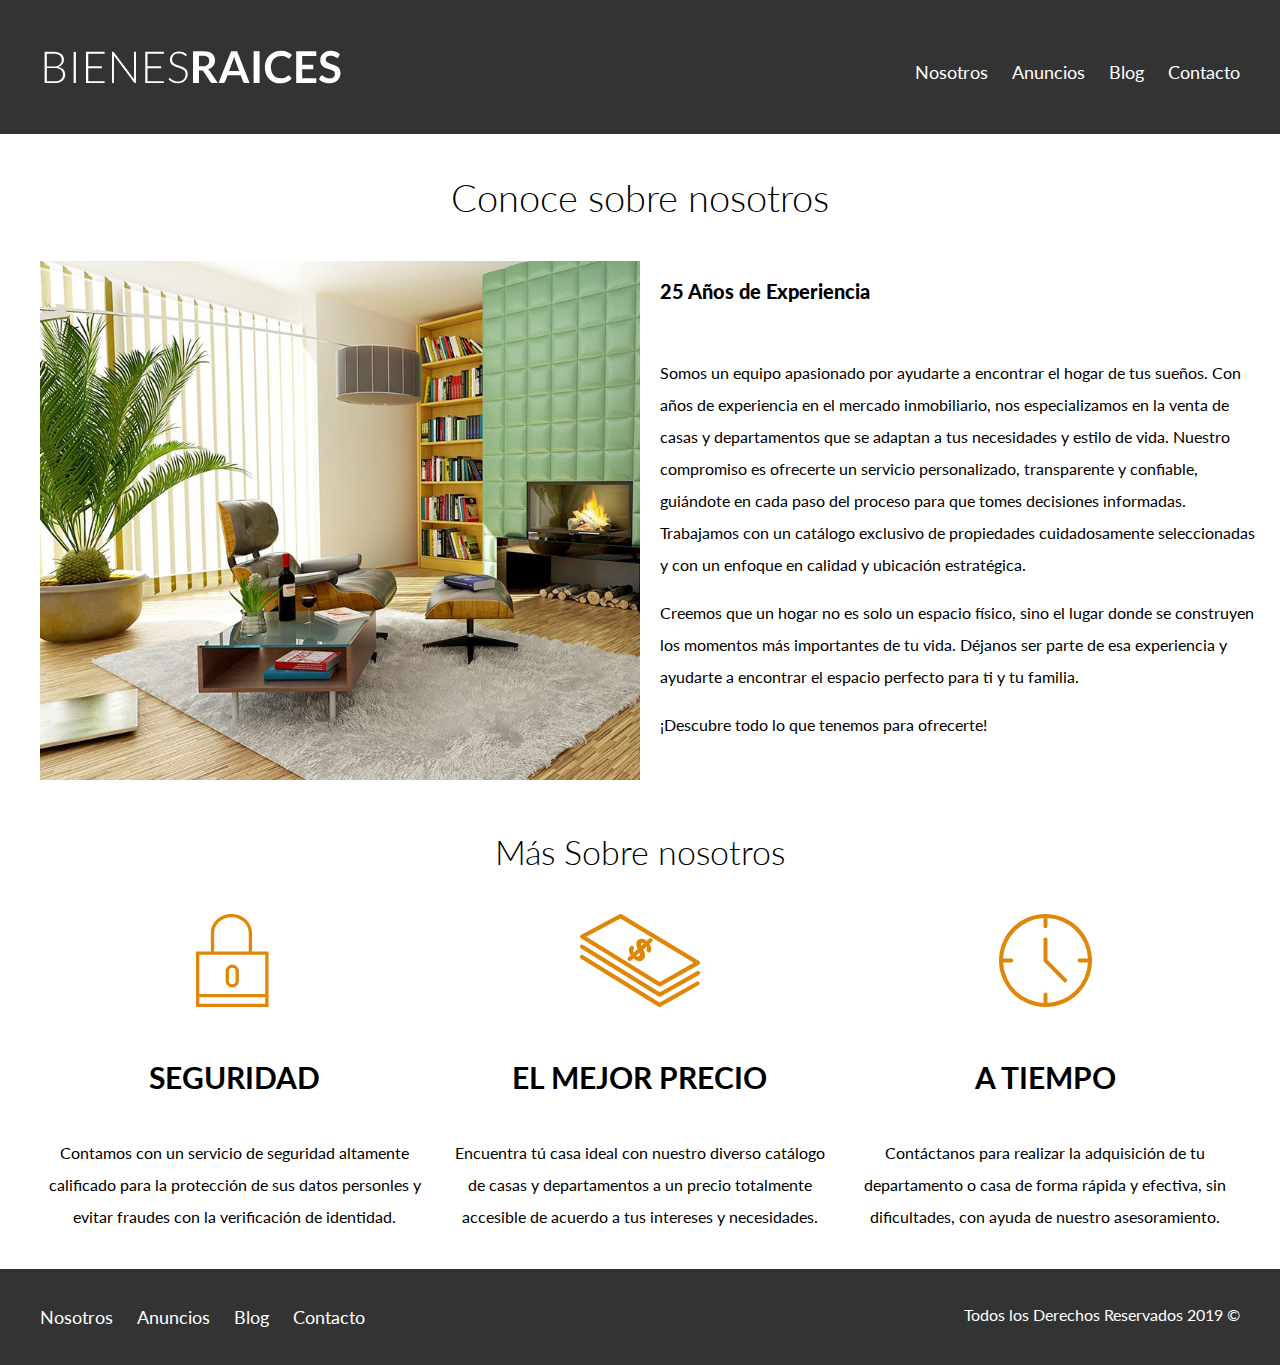
<file: nosotros.html>
<!DOCTYPE html>
<html lang="en">

<head>
	<meta charset="UTF-8">
	<meta name="viewport" content="width=device-width, initial-scale=1.0">
	<meta http-equiv="X-UA-Compatible" content="ie=edge">
	<title>Bienes Raices</title>
	<link rel="preconnect" href="https://fonts.gstatic.com">
	<link href="https://fonts.googleapis.com/css2?family=Lato:wght@300;400;700;900&display=swap" rel="stylesheet">
	<link rel="stylesheet" href="css/normalize.css">
	<link rel="stylesheet" href="css/styles.css">
</head>

<body>

	<header class="site-header">
		<div class="contenedor contenido-header">
			<div class="barra">
				<a href="index.html">
					<img src="img/logo.svg" alt="Logotipo de Bienes Raices">
				</a>

				<nav class="navegacion">
					<a href="nosotros.html">Nosotros</a>
					<a href="anuncios.html">Anuncios</a>
					<a href="blog.html">Blog</a>
					<a href="contacto.html">Contacto</a>
				</nav>
			</div>
		</div> <!-- Contenedor -->
	</header>

	<main class="contenedor">
		<h1 class="fw-300 centrar-texto">Conoce sobre nosotros</h1>

		<div class="contenedor-nosotros">
			<div class="imagen">
				<img src="img/nosotros.jpg" alt="Imagen Sobre Nosotros">
			</div>
			<div class="texto-nosotros">
				<blockquote>25 Años de Experiencia</blockquote>
				<p>
					Somos un equipo apasionado por ayudarte a encontrar el hogar de tus
					sueños. Con años de experiencia en el mercado inmobiliario, nos especializamos en la venta de casas
					y departamentos que se adaptan a tus necesidades y estilo de vida.
					Nuestro compromiso es ofrecerte un servicio personalizado, transparente y confiable, guiándote en
					cada paso del proceso para que tomes decisiones informadas. Trabajamos con un catálogo exclusivo de
					propiedades cuidadosamente seleccionadas y con un enfoque en calidad y ubicación estratégica.
				</p>
				<p>
					Creemos que un hogar no es solo un espacio físico, sino el lugar donde se construyen los momentos
					más importantes de tu vida. Déjanos ser parte de esa experiencia y ayudarte a encontrar el espacio
					perfecto para ti y tu familia.
				</p>
				<p>¡Descubre todo lo que tenemos para ofrecerte!</p>
			</div>
		</div>
	</main>

	<section class="contenedor seccion">
		<h2 class="fw-300 centrar-texto">Más Sobre nosotros</h2>
		<div class="iconos-nosotros">
			<div class="icono">
				<img src="img/icono1.svg" alt="Icono Seguridad">
				<h3>Seguridad</h3>
				<p>Contamos con un servicio de seguridad altamente calificado para la protección de sus datos personles
				y evitar fraudes con la verificación de identidad.</p>
			</div>

			<div class="icono">
				<img src="img/icono2.svg" alt="Icono Mejor Precio">
				<h3>El mejor precio</h3>
				<p>Encuentra tú casa ideal con nuestro diverso catálogo de casas y departamentos a un precio totalmente
				accesible de acuerdo a tus intereses y necesidades.</p>
			</div>

			<div class="icono">
				<img src="img/icono3.svg" alt="Icono a Tiempo">
				<h3>A tiempo</h3>
				<p>Contáctanos para realizar la adquisición de tu departamento o casa de forma rápida y efectiva, sin
				dificultades, con ayuda de nuestro asesoramiento.</p>
			</div>
		</div>
	</section>

	<footer class="site-footer seccion">
		<div class="contenedor contenedor-footer">
			<nav class="navegacion">
				<a href="nosotros.html">Nosotros</a>
				<a href="anuncios.html">Anuncios</a>
				<a href="blog.html">Blog</a>
				<a href="contacto.html">Contacto</a>
			</nav>
			<p class="copy-right">Todos los Derechos Reservados 2019 &COPY;</p>
		</div>
	</footer>

</body>

</html>
</file>
<file: css/styles.css>
html {
	box-sizing: border-box;
	font-size: 62.5%; /** Reset para REMS - 62.5% = 10px de 16px **/
}
*, *:before, *:after {
  box-sizing: inherit;
}
body{
	font-family: 'Lato', sans-serif;
	font-size: 1.6rem;
	line-height: 2;
}

/** GLOBALES **/
img {
	max-width: 100%;
}
.contenedor {
	max-width: 120rem; /** = 1200px **/
	margin: 0 auto;
}
h1{
	font-size: 3.8rem
}
h2{
	font-size: 3.4rem;
}
h3{
	font-size: 3rem;
}
h4{
	font-size: 2.6rem;
}

/** Utilidades **/
.seccion {
	margin-top: 2rem;
	margin-bottom: 2rem;
}
.fw-300{
	font-weight: 300;
}
.centrar-texto {
	text-align: center;
}
.d-block{
	display: block!important;
}
.contenido-centrado {
	max-width: 800px;
}
/** Botones **/
.boton {
	color: #fff;
	font-weight: 700;
	text-decoration: none;
	font-size: 1.8rem;
	padding: 1rem 3rem;
	margin-top: 3rem;
	display: inline-block;
	text-align: center;
	border: none;
}
.boton:hover {
	cursor: pointer;
}
.boton-amarillo {
	background-color: #E08709;
}
.boton-verde {
	background-color: #71B100;
}

/** Header **/
.site-header {
	background-color: #333333;
	padding: 1rem 0 3rem 0;
}
.site-header.inicio {
	background-image: url(../img/header.jpg);
	background-position: center center;
	background-size: cover;
	height: 100vh;
	min-height: 60rem;
}
.contenido-header{
	height: 100%;
	display: flex;
	flex-direction: column;
	justify-content: space-between;
}
.contenido-header h1{
	color: #ffffff;
	padding-bottom: 2rem;
	max-width: 60rem;
	line-height: 2;
}
.barra{
	display: flex;
	justify-content: space-between;
	align-items:center;
	padding-top: 3rem;
}

/** Navegacion **/
.navegacion a{
	color: #fff;
	text-decoration: none;
	font-size: 1.8rem; /** = 18px **/
	margin-right: 2rem;
}
.navegacion a:hover{
	color: #71B100
}
.navegacion a:last-of-type{
	margin: 0;
}

/** Iconos Nosotros **/
.iconos-nosotros {
	display: flex;
	justify-content: space-between;
}
.icono {
	flex-basis: calc(33.33% - 1rem);
	text-align: center;
}
.icono h3 {
	text-transform: uppercase;
}

/** Anuncios **/
.contenedor-anuncios {
	display: flex;
	justify-content: space-between;
	flex-wrap: wrap;
}
.anuncio {
	flex-shrink: 0;
	flex-basis: calc(33.33% - 1rem);
	border: 1px solid #B5B5B5;
	background: #F5F5F5;
	margin-bottom: 2rem;
}
/**
border-style: solid;
border-color: #B5B5B5;
border-width: 1px;
**/

.contenido-anuncio {
	padding: 2rem;
}
.contenido-anuncio h3, .contenido-anuncio p{
	margin: 0;
}
.precio {
	color: #71B100;
	font-weight: 700;
}
.iconos-caracteristicas {
	list-style: none;
	padding: 0;
	display: flex;
	justify-content: space-evenly;
	flex: 1;
	max-width: 500px;
}
.iconos-caracteristicas li {
	/*flex: 1;*/
	display: flex;
}
.iconos-caracteristicas li img{
	margin-right: 2rem;
}
.ver-todas {
	display: flex;
	justify-content: flex-end;
}
.imagen-contacto {
	background-image: url(../img/encuentra.jpg);
	background-position: center center;
	background-size: cover;	
	height: 40rem;
	display: flex;
	align-items: center;
}
.contenido-contacto {
	flex: 1;
	color: #ffffff;
}
.contenido-contacto p{
	font-size: 1.8rem;
}

/** Seccion inferior **/
.seccion-inferior {
	display: flex;
	justify-content: space-between;

}
.seccion-inferior .blog {
	flex-basis: 60%;
}
.seccion-inferior .testimoniales{
	flex-basis: calc(40% - 2rem);
}
.entrada-blog {
	display: flex;
	justify-content: space-between;
	margin-bottom: 2rem;
}
.entrada-blog:last-of-type {
	margin-bottom: 0;
}
.entrada-blog .imagen{
	flex-basis: 40%;
}
.entrada-blog .texto-entrada {
	flex-basis: calc(60% - 3rem);
}
.texto-entrada a {
	color: #000000;
	text-decoration: none;	
}
.texto-entrada h4 {
	margin: 0;
	line-height: 1.4;
}
.texto-entrada h4::after {
	content: '';
	display: block;
	width: 15rem;
	height: .5rem;
	background-color: #71B100;
	margin-top: 1rem;
}
.texto-entrada span {
	color: #E08709;
}
/** Testimoniales **/
.testimonial {
	background-color: #71B100;
	font-size: 2.4rem;
	color: #fff;
	padding: 2rem;
	border-radius: 2rem;

}
.testimonial p {
	text-align: right;
}
.testimonial blockquote::before {
	content: '';
	background-image: url(../img/comilla.svg);
	width: 4rem;
	height: 4rem;
	position: absolute;
	top: 0;
	left: -2rem;
}
.testimonial blockquote {
	position: relative;
	padding-left: 5rem;
	font-weight: 300;
}
/** Footer **/
.site-footer {
	background-color: #333333;
	margin: 0;
}
.copy-right {
	margin: 0;
	color: #ffffff;
}
.contenedor-footer {
	padding: 3rem 0;
	display: flex;
	justify-content: space-between;
}

/** INTERNAS **/
/** NOSOTROS**/
.contenedor-nosotros {
	display: grid;
	grid-template-columns: 50% 50%; /*Repeat (2, 50%) o 1fr 1fr*/
	grid-column-gap: 2rem;
}
.texto-nosotros blockquote {
	font-weight: 900;
	font-size: 2rem;
	margin: 0;
	padding: 1rem 0 3rem 0;

}
/** ANUNCIO **/
.resumen-propiedad {
	display: flex;
	justify-content: space-between;
	align-items: center;
}
/** Contacto **/
.contacto p {
	font-size: 1.4rem;
	color: #4f4f4f;
	margin: 2rem 0 0 0;
}
legend {
	font-size: 2.4rem;
	color: #4f4f4f;
}
label {
	font-weight: 700;
	text-transform: uppercase;
	display: block;
}
input:not([type="submit"]),
textarea,
select {
    padding: 1rem;
    display: block;
    width: 100%;
    background-color: #e1e1e1;
    margin-bottom: 2rem;
    border: none;
    border-radius: 1rem;
}
input[type="radio"]{
    width: auto;
    margin: 0;
}
select {
    -webkit-appearance: none;
    appearance: none;
}
textarea {
    height: 20rem;
}
.forma-contacto {
    max-width:30rem;
    display: flex;
    justify-content: space-between;
    align-items: center;
}
</file>
